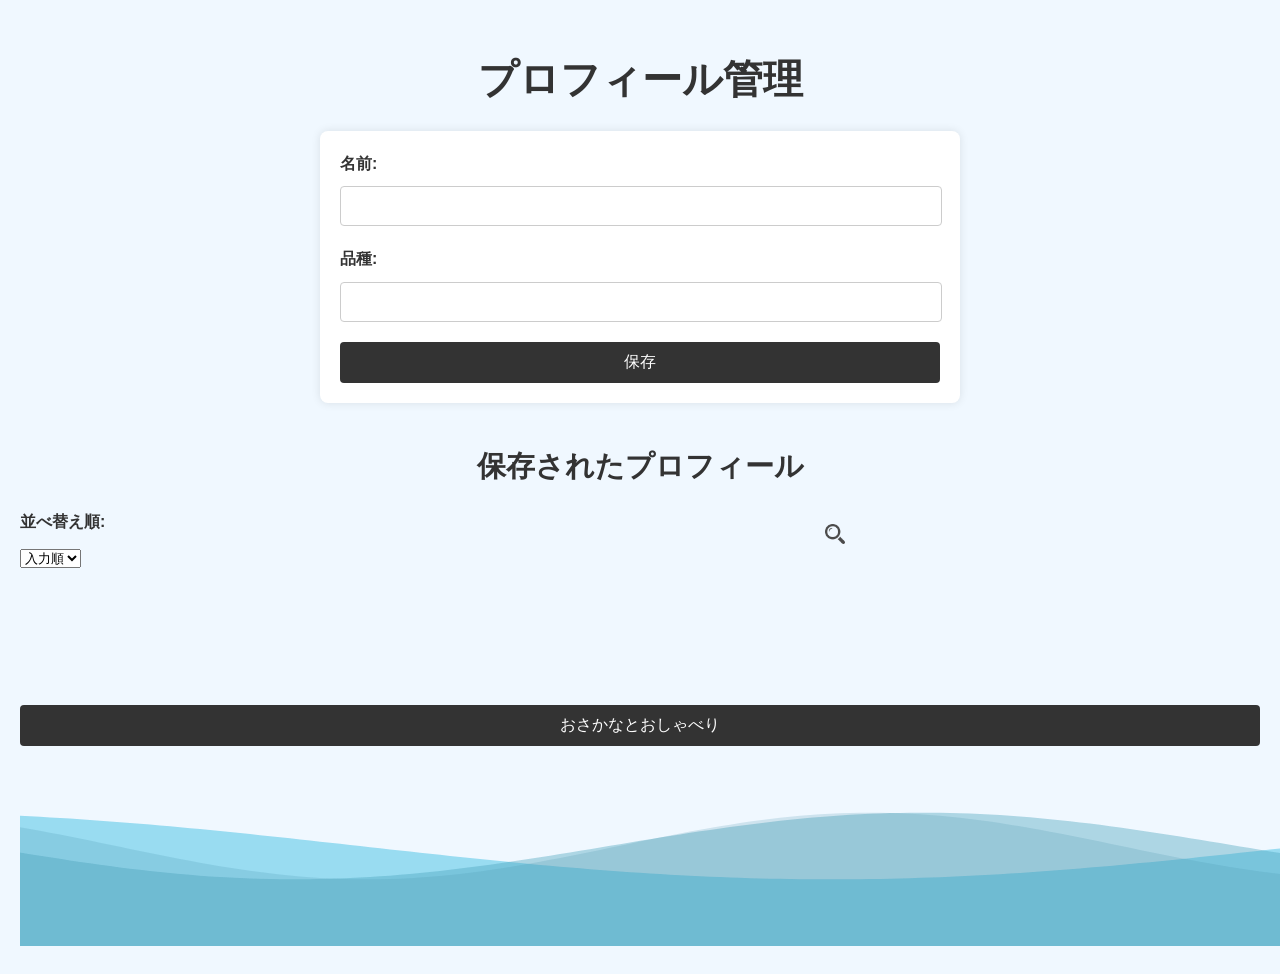
<file: website-frontend/homepage/index.html>
<!DOCTYPE html>
<html lang="ja">
<head>
    <meta charset="UTF-8">
    <meta name="viewport" content="width=device-width, initial-scale=1.0">
    <link rel="stylesheet" href="fish.css">
    <title>プロフィール管理</title>
    <!-- <link rel="stylesheet" href="fish.css"> -->
</head>
<body>
    <h1>プロフィール管理</h1>
    <form id="profileForm">
        <label for="name">名前:</label>
        <input type="text" id="name" name="name" required>
        <br>
        <label for="kind">品種:</label>
        <input type="text" id="kind" name="kind" required>
        <br>
        <button type="submit">保存</button>
    </form>
    <h2>保存されたプロフィール</h2>
    <div id="searchFish">
        <div>
            <label for="sortOrder">並べ替え順:</label>
            <select id="sortOrder">
                <option value="enter">入力順</option>
                <option value="name">名前順</option>
                <option value="kind">品種順</option>
            </select>
        </div>
        <div>
            <div class="open-btn"></div><!--開閉ボタン-->
            <div id="search-wrap"><!--表示エリアのHTML開閉ボタンをクリックするたび、search-wrap に表示用のクラス名が付与・除去されて付与の場合出現します。-->
                <form role="search" method="get" id="searchform" action="">
                    <label for="search-text1">名前:</label>
                    <input type="text" value="" name="" id="search-text1" placeholder="search">
                    <label for="search-text2">品種:</label>
                    <input type="text" value="" name="" id="search-text2" placeholder="search">
                    <input type="submit" id="searchsubmit" value="">
                </form>
            </div>
        </div>
    </div>
    
        

    <ul id="profileList"></ul>

    <div id="fishContainer"></div>

    <button id="fish3D">おさかなとおしゃべり</button>
    
    <canvas id="waveCanvas"></canvas>
    <!-- <canvas id="waveCanvas2"></canvas>
    <canvas id="waveCanvas3"></canvas> -->
    <script src="https://code.jquery.com/jquery-3.6.0.min.js"></script>
    <script src="fish.js"></script>
</body>
</html>
</file>
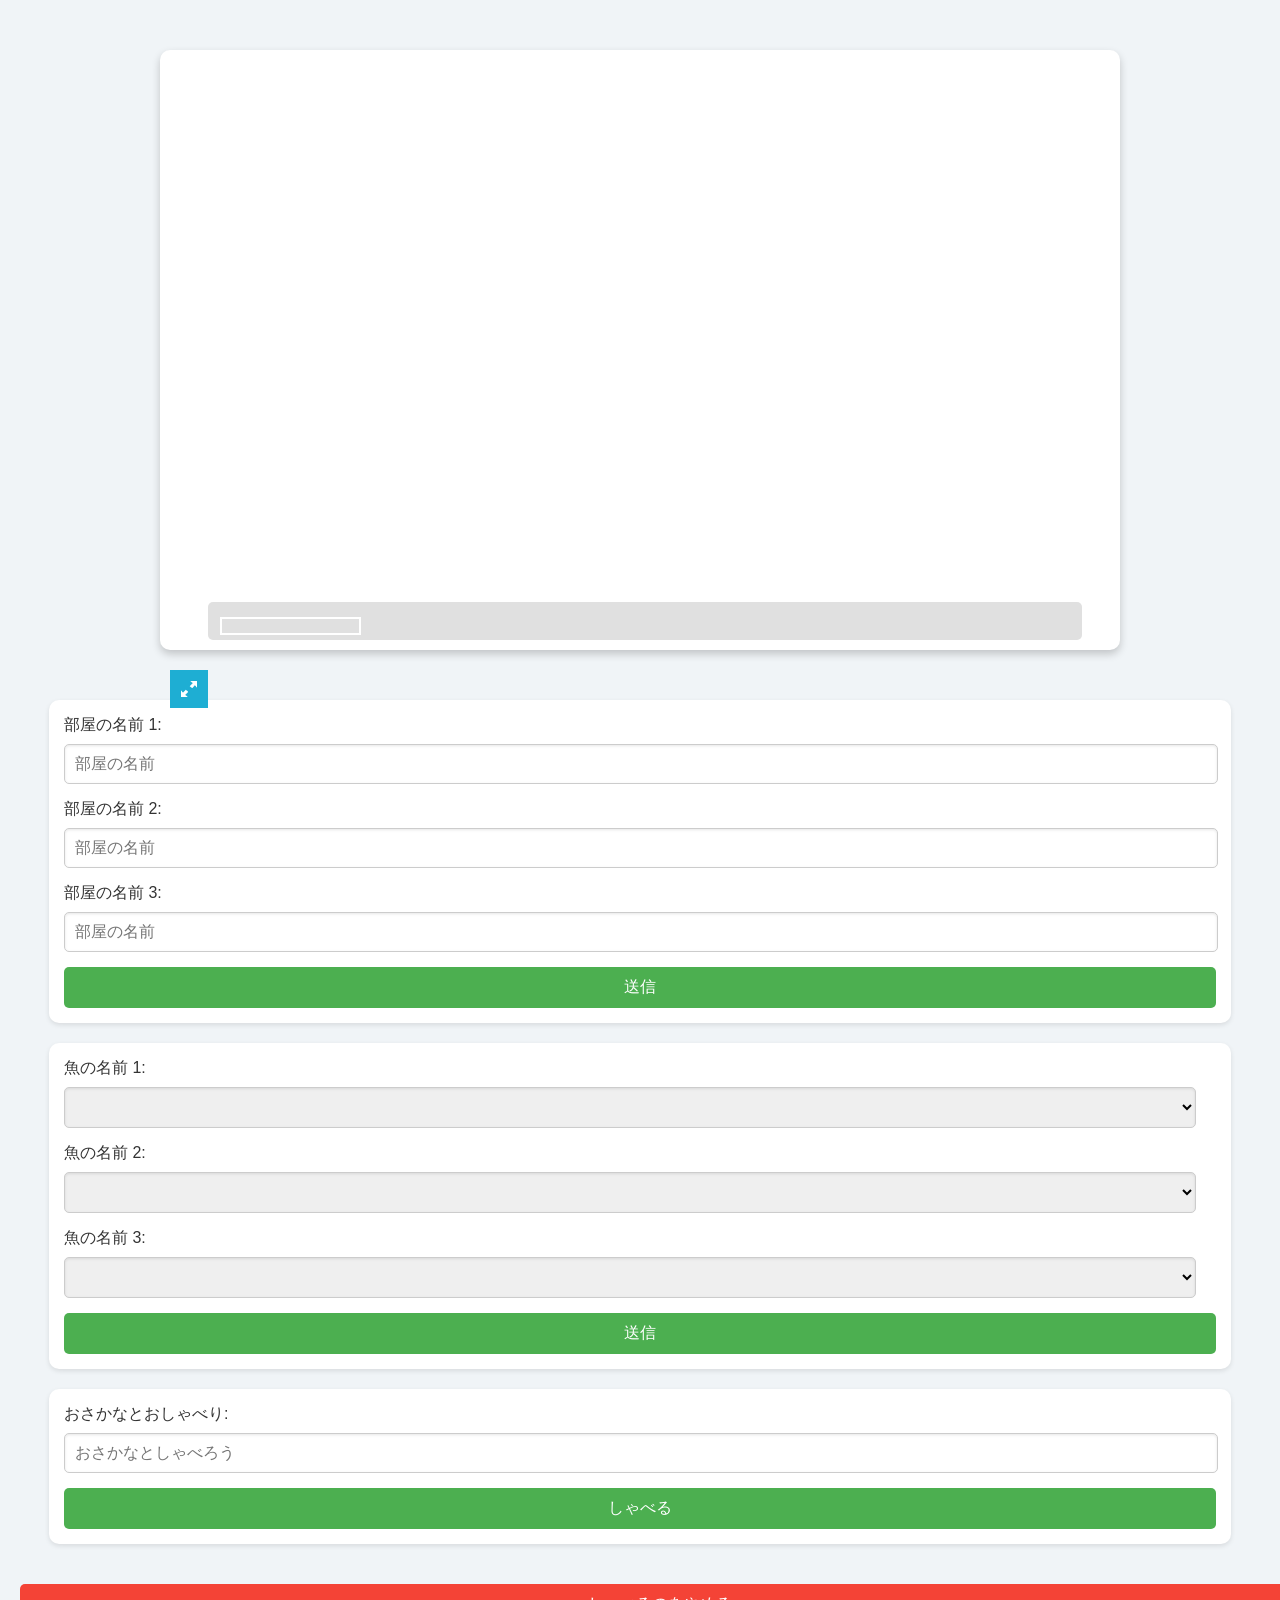
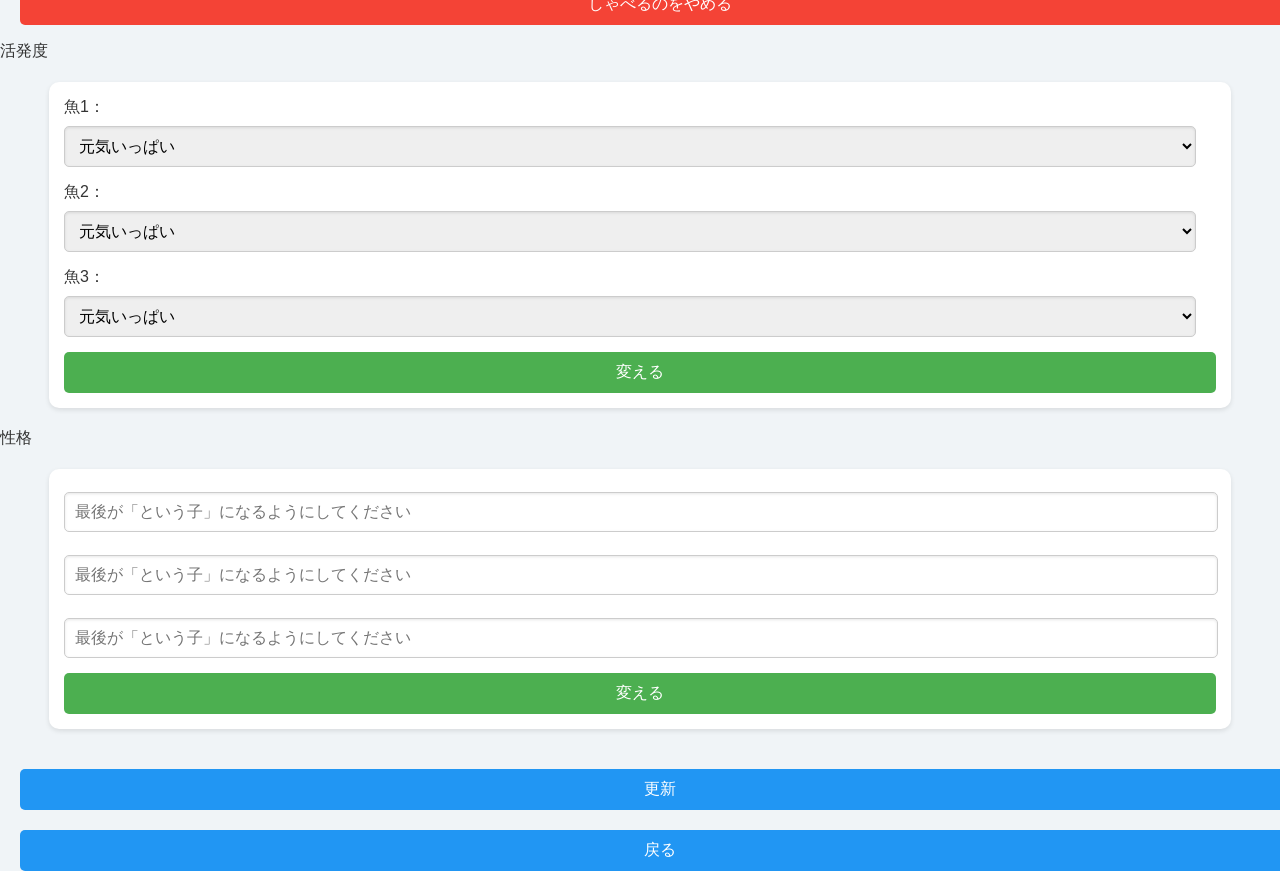
<file: website-frontend/unitychatpage/index.html>
<!DOCTYPE html>
<html lang="ja">
  <head>
    <meta charset="utf-8">
    <meta name="viewport" content="width=device-width, initial-scale=1.0">
    <title>Unity WebGL Player | VR_fast</title>
    <link rel="shortcut icon" href="TemplateData/favicon.ico">
    <link rel="stylesheet" href="style.css">
  </head>
  <body>
    <div class="modal" id="tutorial-modal">
      <div class="modal-content">
          <h2>名前を付けてください</h2>
          <p>次に進むには名前を入力してください。</p>
          <form id="fishFormUpdate">
            <label for="name-input1">魚の名前 1:</label>
            <select name="name-input1" id="name-input1"></select>
            <label for="name-input2">魚の名前 2:</label>
            <select name="name-input2" id="name-input2"></select>
            <label for="name-input3">魚の名前 3:</label>
            <select name="name-input3" id="name-input3"></select>
            <input type="submit" id="name-input" value="送信">
          </form>
      </div>
    </div>
    <div id="unity-container" class="unity-desktop">
      <canvas id="unity-canvas" width=960 height=600 tabindex="-1"></canvas>
      <div id="unity-loading-bar">
        <div id="unity-logo"></div>
        <div id="unity-progress-bar-empty">
          <div id="unity-progress-bar-full"></div>
        </div>
      </div>
      <div id="unity-warning"> </div>
      <div id="unity-footer">
        <div id="unity-webgl-logo"></div>
        <div id="unity-fullscreen-button"></div>
      </div>
    </div>
    <div>
      <form id="roomForm">
        <label for="roomName1">部屋の名前 1:</label>
        <input type="text" name="" id="roomName1" value="" placeholder="部屋の名前" required>
        <label for="roomName2">部屋の名前 2:</label>
        <input type="text" name="" id="roomName2" value="" placeholder="部屋の名前" required>
        <label for="roomName3">部屋の名前 3:</label>
        <input type="text" name="" id="roomName3" value="" placeholder="部屋の名前" required>
        <input type="submit" id="roomNameEnter" value="送信">
      </form>
    </div>
    <div>
      <form id="fishForm">
        <label for="fishName1">魚の名前 1:</label>
        <select name="fishName1" id="fishName1"></select>
        <label for="fishName2">魚の名前 2:</label>
        <select name="fishName2" id="fishName2"></select>
        <label for="fishName3">魚の名前 3:</label>
        <select name="fishName3" id="fishName3"></select>
        <input type="submit" id="fishNameEnter" value="送信">
      </form>
    </div>
    <div>
      <form id="chatForm">
        <label for="chatFish">おさかなとおしゃべり:</label>
        <input type="text" id="chatFish" value="" placeholder="おさかなとしゃべろう" required>
        <input type="submit" value="しゃべる">
      </form>
      <button id="finishChat">しゃべるのをやめる</button>
    </div>

    <div>
      <div>
        <p>活発度</p>
        <!-- if(data.activ_ryukin==1)activity = "元気がない";
        else if(data.activ_ryukin==2)activity = "あまり元気がない";
        else if(data.activ_ryukin==3)activity = "少し元気";
        else activity = "元気いっぱい"; -->
        <form id="changeActiv">
          <label for="changeActiv1">魚1：</label>
          <select name="changeActiv1" id="changeActiv1">
            <option value="元気いっぱい">元気いっぱい</option>
            <option value="少し元気">少し元気</option>
            <option value="あまり元気がない">あまり元気がない</option>
            <option value="元気がない">元気がない</option>
          </select>
          <label for="changeActiv2">魚2：</label>
          <select name="changeActiv2" id="changeActiv2">
            <option value="元気いっぱい">元気いっぱい</option>
            <option value="少し元気">少し元気</option>
            <option value="あまり元気がない">あまり元気がない</option>
            <option value="元気がない">元気がない</option>
          </select>
          <label for="changeActiv3">魚3：</label>
          <select name="changeActiv3" id="changeActiv3">
            <option value="元気いっぱい">元気いっぱい</option>
            <option value="少し元気">少し元気</option>
            <option value="あまり元気がない">あまり元気がない</option>
            <option value="元気がない">元気がない</option>
          </select>
          <input type="submit" value="変える">
        </form>
      </div>
      <div>
        <p>性格</p>
        <form id="changeChara">
          <label for="changeChara1"></label>
          <input type="text" name="changeChara1" placeholder="最後が「という子」になるようにしてください" required>
          <label for="changeChara2"></label>
          <input type="text" name="changeChara2" placeholder="最後が「という子」になるようにしてください" required>
          <label for="changeChara3"></label>
          <input type="text" name="changeChara3" placeholder="最後が「という子」になるようにしてください" required>
          <input type="submit" value="変える">
      </form>
      </div>
    </div>

    <button id="infoUpdate">更新</button>
    
    <button id="back">戻る</button>
  
    <script src="https://code.jquery.com/jquery-3.6.0.min.js"></script>
    <script src="index.js"></script>
    

   </body>
</html>
</file>
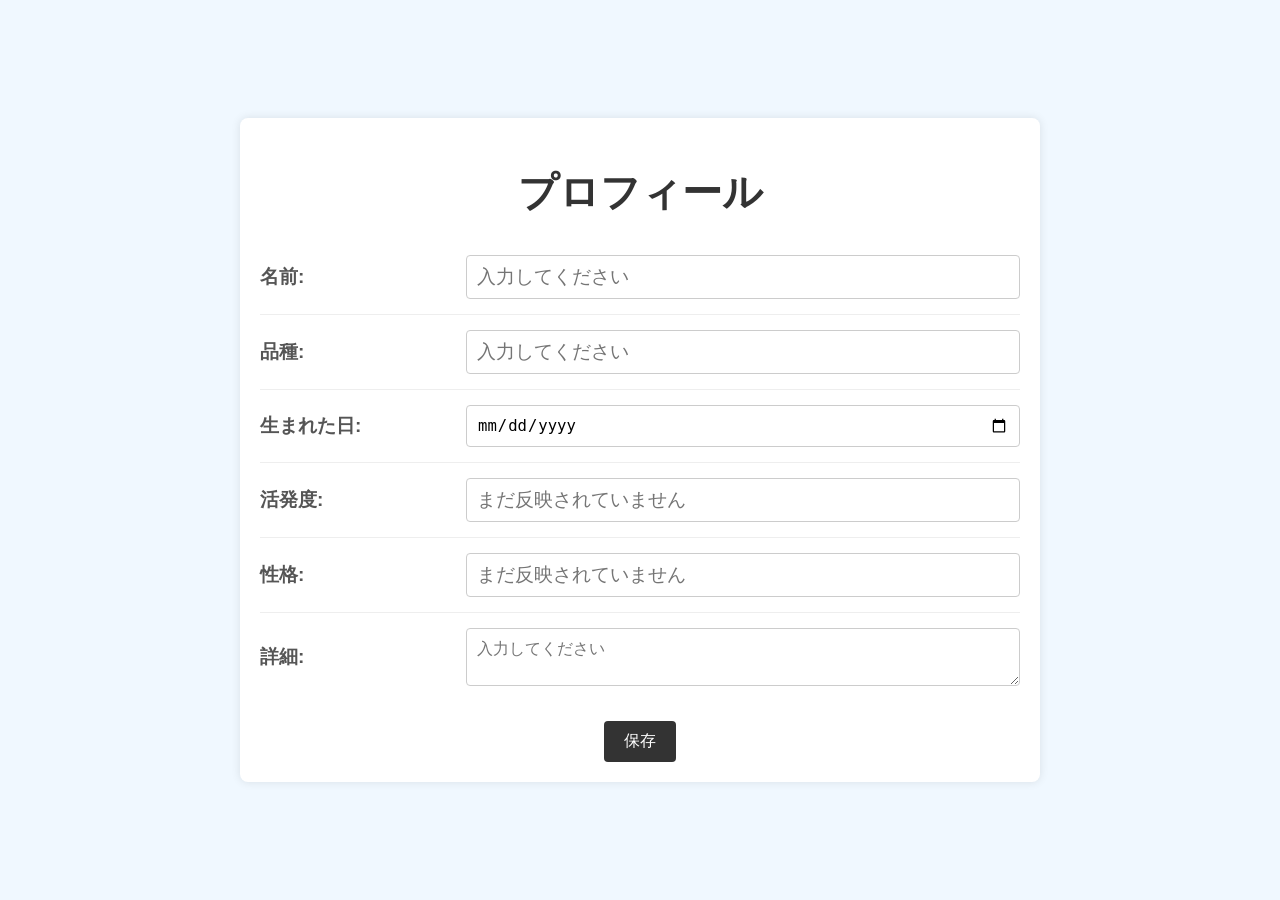
<file: website-frontend/editpage/editing.html>
<!DOCTYPE html>
<html lang="ja">
<head>
    <meta charset="UTF-8">
    <meta name="viewport" content="width=device-width, initial-scale=1.0">
    <link rel="stylesheet" href="editing.css">
    <title>プロフィール管理</title>
</head>
<body>
    <div class="container">
        <h1>プロフィール</h1>
        <form id="profileForm">
            <ul class="profile-list">
                <li><strong>名前:</strong><input type="text" placeholder="入力してください" id="name"></li>
                <li><strong>品種:</strong><input type="text" placeholder="入力してください" id="kind"></li>
                <li><strong>生まれた日:</strong><input type="date" id="birthday"></li>
                <li><strong>活発度:</strong><input type="text" placeholder="まだ反映されていません" id="activity" readonly></li>
                <li><strong>性格:</strong><input type="text" placeholder="まだ反映されていません" id="chara" readonly></li>
                <li><strong>詳細:</strong><textarea placeholder="入力してください" id="detail"></textarea></li>
            </ul>
        </form>
        <div class="button-container">
            <button id="button">保存</button>
        </div>
    </div>
    <script src="https://code.jquery.com/jquery-3.6.0.min.js"></script>
    <script src="editing.js"></script>
</body>
</html>



<!-- <!DOCTYPE html>
    <html lang="ja">
    <head>
        <meta charset="UTF-8">
        <meta name="viewport" content="width=device-width, initial-scale=1.0">
        <title>プロフィール管理</title>
    </head>
    <body>
        <h1>プロフィール</h1>
        <form id="profileForm">
            <li><strong>名前:</strong><input type="text" placeholder="入力してください" id="name"></input></li>
            <li><strong>品種:</strong><input type="text" placeholder="入力してください" id="kind"></input></li>
            <li><strong>生まれた日:</strong><input type="date" id="birthday"></input></li>
            <li><strong>活発度:</strong><input placeholder="入力してください" id="activity"></input></li>
            <li><strong>性格:</strong><input placeholder="入力してください" id="chara"></input></li>
            <li><strong>詳細:</strong><textarea placeholder="入力してください" id="detail"></textarea></li>
        </form>
        <button id="button">保存</button>
        <script src="https://code.jquery.com/jquery-3.6.0.min.js"></script>
        <script src="editing.js"></script>
    </body>
</html> -->
</file>
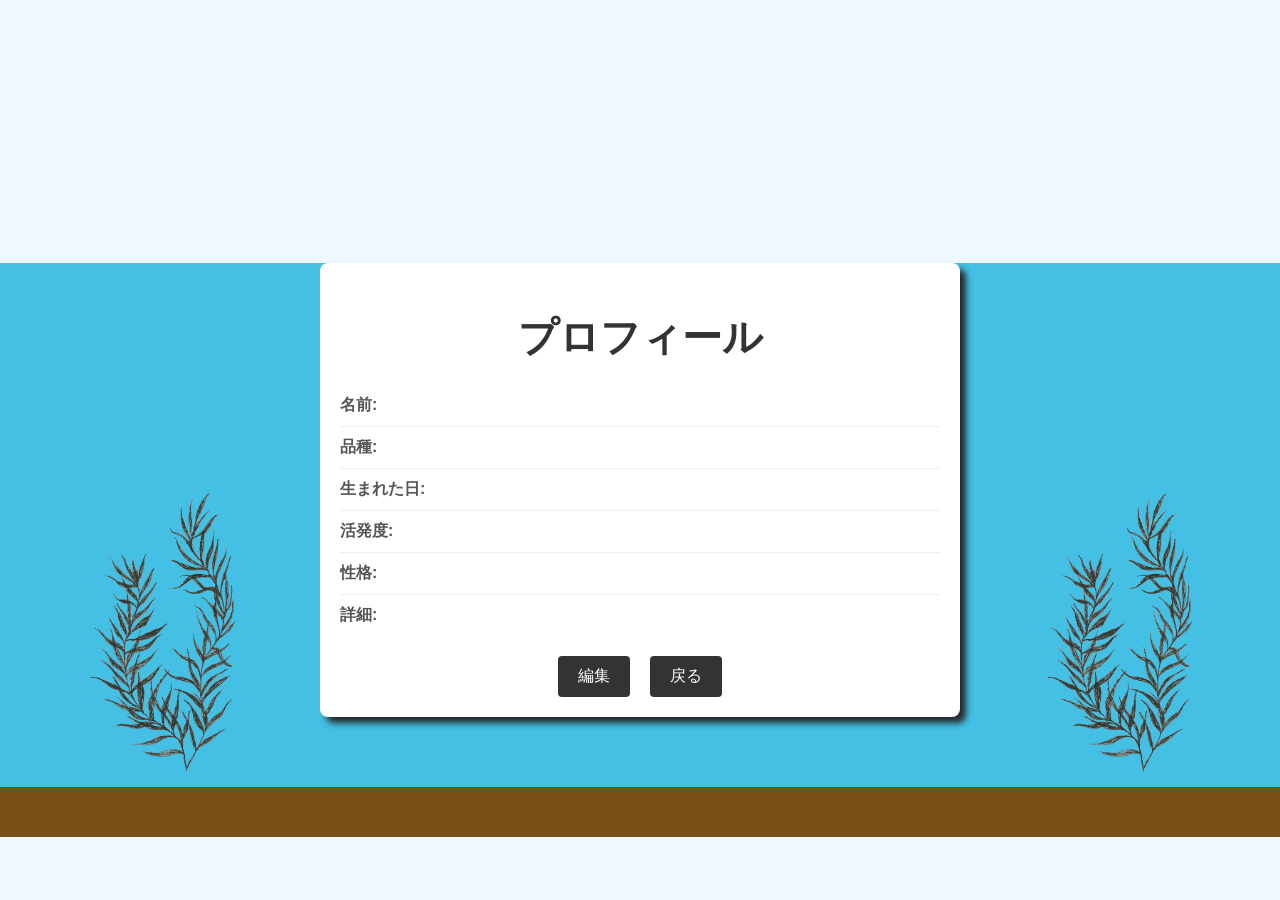
<file: website-frontend/profilepage/detail.html>
<!DOCTYPE html>
<html lang="ja">
<head>
    <meta charset="UTF-8">
    <meta name="viewport" content="width=device-width, initial-scale=1.0">
    <link rel="stylesheet" href="detail.css">
    <title>プロフィール管理</title>
</head>
<body>
    <div class="wave">
        <canvas id="waveCanvas"></canvas>
    </div>
    <div id="back">
        <div class="container">
            <h1>プロフィール</h1>
            <form id="profileForm">
                <ul class="profile-list">
                    <li><strong>名前:</strong><span id="name"></span></li>
                    <li><strong>品種:</strong><span id="kind"></span></li>
                    <li><strong>生まれた日:</strong><span id="birthday"></span></li>
                    <li><strong>活発度:</strong><span id="activity"></span></li>
                    <li><strong>性格:</strong><span id="chara"></span></li>
                    <li><strong>詳細:</strong><span id="detail"></span></li>
                </ul>
            </form>
            <div class="button-container">
                <button id="editButton">編集</button>
                <button id="backButton">戻る</button>
            </div>
        </div>
        <div class="aquarium">
            <img src="watergrass.png" alt="揺らいでいる水草" id="watergrassleft">
            <img src="watergrass.png" alt="揺らいでいる水草" id="watergrassright">
            <div class="ground"></div>
        </div>  
    </div>
    <!-- <div class="ground"></div> -->
    <script src="https://code.jquery.com/jquery-3.6.0.min.js"></script>
    <script src="detail.js"></script>
</body>
</html>



<!-- <!DOCTYPE html>
    <html lang="ja">
    <head>
        <meta charset="UTF-8">
        <meta name="viewport" content="width=device-width, initial-scale=1.0">
        <link rel="stylesheet" href="detail.css">
        <title>プロフィール管理</title>
    </head>
    <body>
        <h1>プロフィール</h1>
        <form id="profileForm">
            <li><strong>名前:</strong><span id="name"></span></li>
            <li><strong>品種:</strong><span id="kind"></span></li>
            <li><strong>生まれた日:</strong><span id="birthday"></span></li>
            <li><strong>活発度:</strong><span id="activity"></span></li>
            <li><strong>性格:</strong><span id="chara"></span></li>
            <li><strong>詳細:</strong><span id="detail"></span></li>
        </form>
        <div id="">
            <button id="editButton">編集</button>
            <button id="backButton">戻る</button>
        </div>
        <script src="https://code.jquery.com/jquery-3.6.0.min.js"></script>
        <script src="detail.js"></script>
    </body>
</html> -->
</file>
<file: website-frontend/homepage/fish.css>
/* フォントと基本設定 */
/* フォントと基本設定 */
body {
    font-family: 'Arial', sans-serif;
    background-color: #f0f8ff;
    color: #333;
    margin: 0;
    padding: 20px;
    line-height: 1.6;
}

h1, h2 {
    text-align: center;
    color: #333;
}

h1 {
    font-size: 2.5em;
    margin-bottom: 20px;
}

h2 {
    font-size: 1.8em;
    margin-top: 40px;
    margin-bottom: 20px;
}

/* フォームスタイル */
form {
    max-width: 600px;
    margin: 0 auto;
    background: #fff;
    padding: 20px;
    box-shadow: 0 0 10px rgba(0, 0, 0, 0.1);
    border-radius: 8px;
}

label {
    display: block;
    margin-bottom: 10px;
    font-weight: bold;
}

input[type="text"],
input[type="number"] {
    width: calc(100% - 20px);
    padding: 10px;
    margin-bottom: 20px;
    border: 1px solid #ccc;
    border-radius: 4px;
    font-size: 1em;
}

button {
    display: block;
    width: 100%;
    padding: 10px;
    background-color: #333;
    color: #fff;
    border: none;
    border-radius: 4px;
    font-size: 1em;
    cursor: pointer;
    transition: background-color 0.3s ease;
}

button:hover {
    background-color: #555;
}

#searchFish{
    display: flex;
    justify-content: space-between;
}



/*========= 検索窓を開くためのボタン設定 ===========*/

.open-btn{
	top:10px;
	right:10px;
	background:url("./検索アイコン.png") no-repeat 15px center;/*虫眼鏡アイコンを背景に表示*/
	background-size: 20px 20px;
	width:50Vh;
	height:50px;
	cursor: pointer;/*カーソルを指マークに*/
}

/*クリック後、JSでボタンに btnactive クラスが付与された後の見た目*/
.open-btn.btnactive{
	background:url("./検索アイコン.png") no-repeat 15px center;/*閉じるアイコンを背景に表示*/
	background-size: 18px 18px;
}

/*========= 検索窓の設定 ===============*/

/*==検索窓背景のエリア*/

#search-wrap{/*絶対配置にして*/
	top:150px;
    right:20px;
	z-index: -1;/*最背面に設定*/
	opacity: 0;/*透過を0に*/
	width:0;/*横幅は0に*/
	transition: all 0.4s;/*transitionを使ってスムースに現れる*/
	border-radius: 5px;
}

/*ボタンクリック後、JSで#search-wrapに panelactive クラスが付与された後の見た目*/
#search-wrap.panelactive{
	opacity: 1;/*不透明に変更*/
	z-index: 3;/*全面に出現*/
	width:100%;
	padding:20px;
	top:60px;
	background:#fff;
}

/*==検索窓*/
#search-wrap #searchform{
	display: none;/*検索窓は、はじめ非表示*/
}

/*ボタンクリック後、JSで#search-wrapに panelactive クラスが付与された後*/
#search-wrap.panelactive #searchform{
	display: flex;/*検索窓を表示*/
}

/*==検索フォームの設定*/

/*==テキスト入力とボタンinput共通設定*/
#search-wrap input{
	outline: none;
	cursor: pointer;/*カーソルを指マークに*/
	color: #666;
}

/*テキスト入力input設定*/
 #search-wrap input[type="text"] {
	width: 100%;
	border: none;
	border-bottom:2px solid #ccc;
	transition: all 0.5s;
	letter-spacing: 0.05em;
    height:46px;
	padding: 10px;
}

/*テキスト入力inputにフォーカスされたら*/
 #search-wrap input[type="text"]:focus {
	background:#eee;/*背景色を付ける*/
}

/*ボタンinput設定*/
 #search-wrap input[type="submit"] {
    top:10px;
	right:30px;
	background:url("./検索アイコン2.png") no-repeat right;/*虫眼鏡アイコンを背景に表示*/
	background-size: 20px 20px;
	width:30px;
	height: 60px;
    border: none;
}










/* 保存されたプロフィールリスト */
ul {
    display: flex;
    flex-wrap: wrap;
    list-style: none;
    padding: 0;
    margin: 0;
    justify-content: center; /* リスト項目を中央に配置 */
}

li {
    background: #fff;
    margin: 10px;
    padding: 20px;
    border-radius: 4px;
    box-shadow: 0 0 10px rgba(0, 0, 0, 0.1);
    flex: 0 1 calc(25% - 20px); /* リスト項目を四角く配置 */
    box-sizing: border-box;
    cursor: pointer;
}

/* レスポンシブデザイン */
@media (max-width: 800px) {
    li {
        flex: 0 1 calc(50% - 20px); /* 画面幅が800px以下の場合は2列にする */
    }
}

@media (max-width: 500px) {
    li {
        flex: 0 1 calc(100% - 20px); /* 画面幅が500px以下の場合は1列にする */
    }
}

/* 魚のイラスト */
#fishContainer {
    position: absolute;
    top: 0;
    left: 0;
    width: 100%;
    height: 100%;
    pointer-events: none; /* 魚がクリックを受けないようにする */
}

.fish {
    position: absolute;
    z-index: -1;
    width: 50px;
    height: 50px;
    background-size: contain;
    background-repeat: no-repeat;
}

.fish.flip {
    transform: scaleX(-1);
}

#fish3D{
    margin-top:15vh;
}


#waveCanvas{
    bottom: 0;
    left: 0;
    z-index: 8;
}

/* 削除ボタンのスタイル */
.delete-btn {
    width: 70px;
    height: 40px;
    margin: 10px;

}

/* 削除ボタンをホバーしたときのスタイル */
.delete-btn:hover {
    background-color: black;
}
</file>
<file: website-frontend/unitychatpage/style.css>
body {
    padding: 0;
    margin: 0;
}

#unity-progress-bar-empty { 
    width: 141px; 
    height: 18px; 
    margin-top: 10px; 
    margin-left: 6.5px; 
    background: url('TemplateData/progress-bar-empty-dark.png') no-repeat center; 
}
#unity-progress-bar-full { 
    width: 0%; 
    height: 18px; 
    margin-top: 10px; 
    background: url('TemplateData/progress-bar-full-dark.png') no-repeat center; 
}

#unity-fullscreen-button { 
    cursor:pointer; 
    width: 38px; 
    height: 38px; 
    background: url('TemplateData/fullscreen-button.png') no-repeat center; 
}
#unity-warning { 
    position: absolute; 
    left: 50%; 
    top: 5%; 
    transform: translate(-50%); 
    background: white; 
    padding: 10px; 
    display: none; 
} 

/* <div>
      <form id="roomForm">
        <label for="roomName1">部屋の名前 1:</label>
        <input type="text" name="" id="roomName1" value="" placeholder="部屋の名前" required>
        <label for="roomName2">部屋の名前 2:</label>
        <input type="text" name="" id="roomName2" value="" placeholder="部屋の名前" required>
        <label for="roomName3">部屋の名前 3:</label>
        <input type="text" name="" id="roomName3" value="" placeholder="部屋の名前" required>
        <input type="submit" id="roomNameEnter" value="送信">
      </form>
    </div>
    <div>
      <form id="fishForm">
        <label for="fishName1">魚の名前 1:</label>
        <select name="fishName1" id="fishName1"></select>
        <label for="fishName2">魚の名前 2:</label>
        <select name="fishName2" id="fishName2"></select>
        <label for="fishName3">魚の名前 3:</label>
        <select name="fishName3" id="fishName3"></select>
        <input type="submit" id="fishNameEnter" value="送信">
      </form>
    </div>
    <div>
      <form id="chatForm">
        <label for="chatFish">おさかなとおしゃべり:</label>
        <input type="text" id="chatFish" value="" placeholder="おさかなとしゃべろう" required>
        <input type="submit" value="しゃべる">
      </form>
    </div> */

/* 基本設定 */
body {
  margin: 0;
  font-family: 'Arial', sans-serif;
  background-color: #f0f4f7;
  color: #333;
}

#unity-container {
  position: relative;
  width: 960px;
  height: 600px;
  margin: 50px auto;
  background-color: #fff;
  box-shadow: 0 4px 8px rgba(0, 0, 0, 0.2);
  border-radius: 10px;
}

canvas {
  border-radius: 10px;
  display: block;
  margin: 0 auto;
}

/* ローディングバー */
#unity-loading-bar {
  position: absolute;
  bottom: 10px;
  width: 90%;
  left: 5%;
  background-color: #e0e0e0;
  border-radius: 5px;
  padding: 5px;
}

#unity-progress-bar-full {
  width: 0;
  height: 10px;
  background-color: #4caf50;
  border-radius: 5px;
}

#unity-footer {
  text-align: center;
  padding: 10px;
  margin-top: 10px;
}

/* フォームスタイル */
form {
  width: 90%;
  margin: 20px auto;
  padding: 15px;
  background-color: #ffffff;
  border-radius: 10px;
  box-shadow: 0 2px 5px rgba(0, 0, 0, 0.1);
}

form label {
  display: block;
  margin-bottom: 8px;
  font-size: 16px;
}

form input[type="text"],
form select {
  width: calc(100% - 20px);
  padding: 10px;
  font-size: 16px;
  margin-bottom: 15px;
  border: 1px solid #ccc;
  border-radius: 5px;
  box-shadow: inset 0 1px 3px rgba(0, 0, 0, 0.1);
}

form input[type="submit"] {
  width: 100%;
  padding: 10px;
  font-size: 16px;
  background-color: #4caf50;
  color: white;
  border: none;
  border-radius: 5px;
  cursor: pointer;
  transition: background-color 0.3s;
}

form input[type="submit"]:hover {
  background-color: #45a049;
}

/* メディアクエリ (レスポンシブデザイン) */
@media screen and (max-width: 960px) {
  #unity-container {
    width: 90%;
    height: auto;
  }

  form {
    width: 100%;
  }

  canvas {
    width: 100%;
    height: auto;
  }
}

.modal {
  display: none; /* 初期状態は非表示 */
  position: fixed;
  top: 0;
  left: 0;
  width: 100%;
  height: 100%;
  background-color: rgba(0, 0, 0, 0.5);
  justify-content: center;
  align-items: center;
  z-index: 10;
}
.modal-content {
  background-color: white;
  padding: 20px;
  border-radius: 5px;
  text-align: center;
}
.input-error {
  color: red;
  display: none;
}


/* ボタンのスタイル */
button {
  width: 100%;
  padding: 10px;
  font-size: 16px;
  background-color: #4caf50; /* 緑色 */
  color: white;
  border: none;
  border-radius: 5px;
  cursor: pointer;
  transition: background-color 0.3s;
  margin-left: 20px;
  margin-top: 20px;
}

button:hover {
  background-color: #45a049; /* ボタンをホバーしたときの色 */
}

/* 特定のボタンに対するスタイル */
#finishChat {
  background-color: #f44336; /* 赤色 */
}

#finishChat:hover {
  background-color: #d32f2f; /* ホバー時に少し暗い赤に */
}

#infoUpdate, #back {
  background-color: #2196f3; /* 青色 */
}

#infoUpdate:hover, #back:hover {
  background-color: #1976d2; /* ホバー時に少し暗い青に */
}

/* メディアクエリ (レスポンシブデザイン) */
@media screen and (max-width: 960px) {
  #unity-container {
    width: 90%;
    height: auto;
  }

  canvas {
    width: 100%;
    height: auto;
  }

  button {
    width: 90%; /* 小さな画面ではボタンの幅を少し狭める */
  }
}
</file>
<file: website-frontend/editpage/editing.css>
/* フォントと基本設定 */
body {
    font-family: 'Arial', sans-serif;
    background-color: #f0f8ff;
    color: #333;
    margin: 0;
    padding: 0;
    height: 100vh;
    display: flex;
    justify-content: center;
    align-items: center;
}

.container {
    max-width: 800px;
    width: 100%;
    background: #fff;
    padding: 20px;
    box-shadow: 0 0 10px rgba(0, 0, 0, 0.1);
    border-radius: 8px;
    box-sizing: border-box;
}

h1 {
    text-align: center;
    color: #333;
    font-size: 2.5em;
    margin-bottom: 20px;
}

/* プロフィールリストスタイル */
.profile-list {
    list-style: none;
    padding: 0;
    margin: 0;
}

.profile-list li {
    display: flex;
    justify-content: space-between;
    align-items: center;
    padding: 15px 0;
    border-bottom: 1px solid #eee;
    font-size: 1.2em; /* 文字を大きく */
}

.profile-list li:last-child {
    border-bottom: none;
}

.profile-list strong {
    font-weight: bold;
    color: #555;
    margin-right: 10px;
}

.profile-list input,
.profile-list textarea {
    width: 70%;
    padding: 10px;
    border: 1px solid #ccc;
    border-radius: 4px;
    font-size: 1em;
}

/* ボタンスタイル */
.button-container {
    display: flex;
    justify-content: center;
    margin-top: 20px;
}

button {
    padding: 10px 20px;
    background-color: #333;
    color: #fff;
    border: none;
    border-radius: 4px;
    font-size: 1em;
    cursor: pointer;
    transition: background-color 0.3s ease;
    margin: 0 10px;
}

button:hover {
    background-color: #555;
}

/* レスポンシブデザイン */
@media (max-width: 600px) {
    .container {
        padding: 15px;
    }

    button {
        padding: 12px;
        margin: 0 5px;
    }

    .profile-list input,
    .profile-list textarea {
        width: 100%;
    }
}
</file>
<file: website-frontend/profilepage/detail.css>
/* フォントと基本設定 */
body {
    font-family: 'Arial', sans-serif;
    background-color: #f0f8ff;
    color: #333;
    margin: 0;
    padding: 0;
    height: 100vh;
    display: flex;
    flex-direction: column;
    justify-content: center;
    align-items: center;
}

.wave {
    height: 200px;
}

#back {
    width: 100%;
    background-color: #43c0e4;
    display: flex;
    justify-content: center;
    align-items: center;
    flex-direction: column;
}

.container {
    max-width: 800px;
    width: 50vw;
    background: #fff;
    padding: 20px;
    box-shadow: 6px 6px 6px #27282b;
    border-radius: 8px;
    box-sizing: border-box;
}

h1 {
    text-align: center;
    color: #333;
    font-size: 2.5em;
    margin-bottom: 20px;
}

/* プロフィールリストスタイル */
.profile-list {
    list-style: none;
    padding: 0;
    margin: 0;
}

.profile-list li {
    display: flex;
    justify-content: space-between;
    padding: 10px 0;
    border-bottom: 1px solid #eee;
}

.profile-list li:last-child {
    border-bottom: none;
}

.profile-list strong {
    font-weight: bold;
    color: #555;
}

/* ボタンスタイル */
.button-container {
    display: flex;
    justify-content: center;
    margin-top: 20px;
}

button {
    padding: 10px 20px;
    background-color: #333;
    color: #fff;
    border: none;
    border-radius: 4px;
    font-size: 1em;
    cursor: pointer;
    transition: background-color 0.3s ease;
    margin: 0 10px;
}

button:hover {
    background-color: #555;
}


.aquarium {
    position: relative;
    width: 100%;
    height: 100px;
    display: flex;
    justify-content: center;
    align-items: flex-end;
    margin-top: 20px; /* プロフィールとの距離を設定 */
    background-color: transparent; /* 透明な背景 */
}

#watergrassleft, #watergrassright {
    position: absolute;
    height: 40vh;
    bottom: 20px; /* groundの高さに合わせる */
    animation: sway 5s ease-in-out infinite alternate;
    transform-origin: bottom center;
}
#watergrassright {
    right: 5%;
}

#watergrassleft {
    left: 5%;
}

.ground {
    position: absolute;
    bottom: 0;
    width: 100%;
    height: 50px; /* 平地の高さ */
    background-color: #784f17; /* 土の色 */
}

@keyframes sway {
    0% {
        transform: translateY(0) rotate(-2deg);
    }
    50% {
        transform: translateY(-10px) rotate(2deg);
    }
    100% {
        transform: translateY(0) rotate(-2deg);
    }
}
</file>
